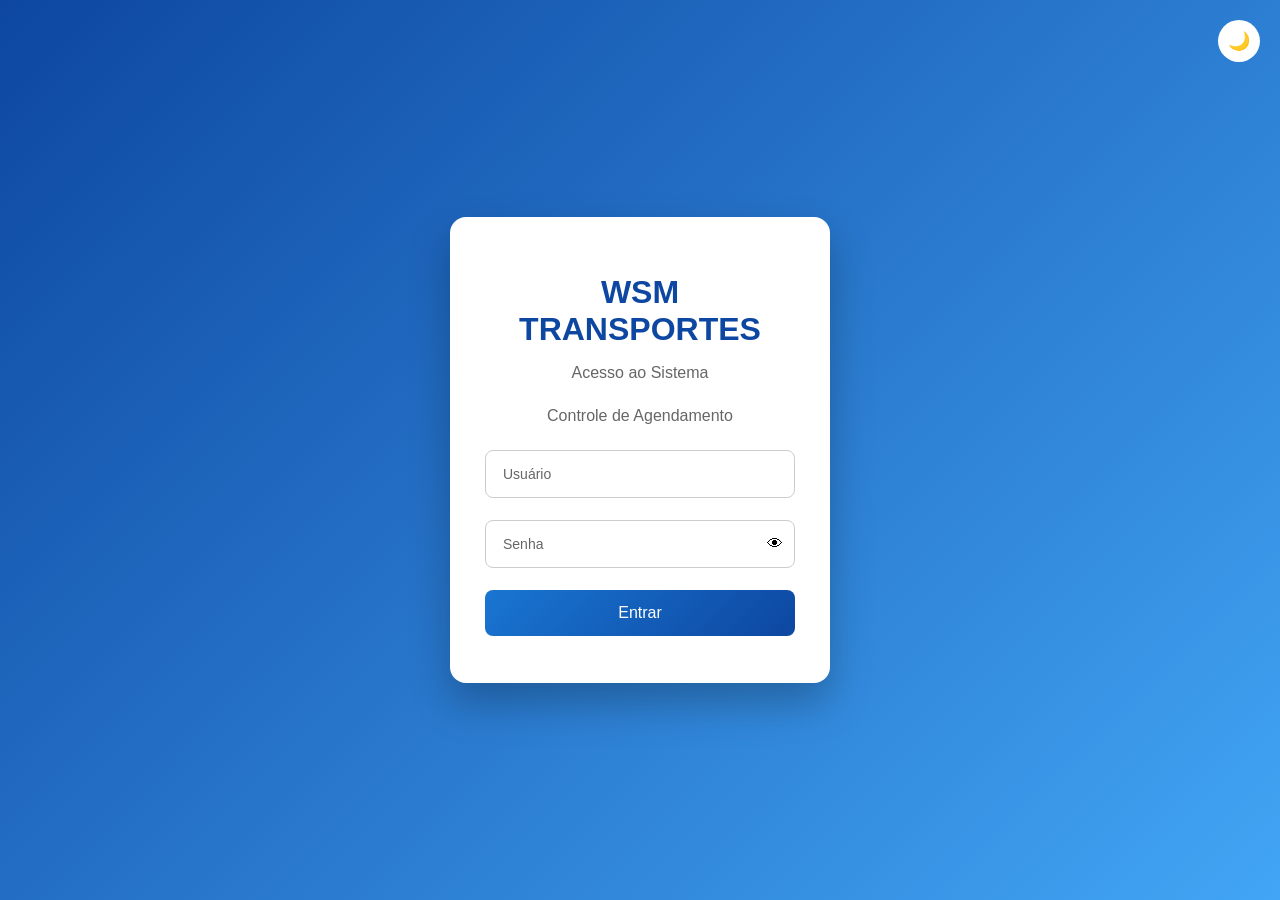
<file: index.html>
<!DOCTYPE html>
<html lang="pt-BR">
<head>
    <meta charset="UTF-8">
    <title>WSM Transportes - Agendamentos</title>
    <link rel="stylesheet" href="style.css">
</head>
<body>

<header>
    <h1>🚚 WSM TRANSPORTES</h1>
    <p>Controle Agendamento de Notas Fiscais</p>
</header>

<main>

<form id="formNF">
    <input type="number" id="nf" placeholder="Número da Nota Fiscal" required min="1">
    <input type="number" id="volumes" placeholder="Volumes" required min="1">
    <input type="text" id="remetente" placeholder="Remetente" required>
    <input type="text" id="destinatario" placeholder="Destinatário" required>
    <input type="date" id="dataAgendamento" required>

    <select id="motorista" required>
        <option value="">Selecione o motorista</option>
        <option value="Aguardando no galpão">Aguardando no galpão</option>
        <option value="Antonio Helder">Antonio Helder</option>
        <option value="Antonio Vieira">Antonio Vieira</option>
        <option value="Hilberto">Hilberto</option>
        <option value="Fiderlan">Fiderlan</option>
        <option value="Gedimar">Gedimar</option>
        <option value="Kenderson">Kenderson</option>
        <option value="Sidinei">Sidinei</option>
        <option value="Welder">Welder</option>
    </select>

    <button type="submit">Confirmar Agendamento</button>
</form>

<div class="filtro">
    <label>Filtrar por status:</label>
    <select id="filtroStatus" onchange="filtrarStatus()">
        <option value="Todos">Todos</option>
        <option value="Agendada">Agendada</option>
        <option value="Em Transporte">Em Transporte</option>
        <option value="Entregue">Entregue</option>
    </select>
</div>

<table>
    <thead>
        <tr>
            <th>NF</th>
            <th>Volumes</th>
            <th>Remetente</th>
            <th>Destinatário</th>
            <th>Data</th>
            <th>Motorista</th>
            <th>Status</th>
            <th>Ações</th>
        </tr>
    </thead>
    <tbody id="listaNF"></tbody>
</table>

</main>

<script src="script.js"></script>
</body>
</html>
</file>
<file: style.css>
* {
    box-sizing: border-box;
}

body {
    margin: 0;
    font-family: Arial, sans-serif;
    background: #e9f2fb;
}

/* HEADER */
header {
    background: #0d47a1;
    color: white;
    padding: 20px;
    text-align: center;
}

/* CONTEÚDO */
main {
    padding: 20px;
}

/* FORM */
form {
    background: white;
    padding: 15px;
    border-radius: 8px;
    display: flex;
    flex-wrap: wrap;
    gap: 10px;
    justify-content: center;
    margin-bottom: 15px;
}

input, select, button {
    padding: 8px;
    min-width: 180px;
}

button {
    background: #1976d2;
    color: white;
    border: none;
    border-radius: 5px;
    cursor: pointer;
}

button:hover {
    background: #0d47a1;
}

/* FILTRO */
.filtro {
    text-align: center;
    margin-bottom: 15px;
}

/* TABELA */
table {
    width: 100%;
    background: white;
    border-collapse: collapse;
    border-radius: 8px;
    overflow: hidden;
}

th {
    background: #1976d2;
    color: white;
}

th, td {
    padding: 10px;
    border: 1px solid #ddd;
    text-align: center;
}

.status {
    font-weight: bold;
    border-radius: 5px;
    padding: 5px;
}

/* Azul */
.status.agendada {
    background: #2196f3;
    color: white;
}

/* Amarelo */
.status.em-transporte {
    background: #ffeb3b;
    color: black;
}

/* Verde */
.status.entregue {
    background: #4caf50;
    color: white;
}
.btn-excluir {
    background: #e53935;
    color: white;
    border: none;
    border-radius: 4px;
    padding: 5px 8px;
    cursor: pointer;
    margin-left: 5px;
}

.btn-excluir:hover {
    background: #c62828;
}
</file>
<file: login.css>
:root {
    --bg: linear-gradient(135deg, #0d47a1, #42a5f5);
    --card: #ffffff;
    --text: #0d47a1;
    --sub: #666;
    --input: #ccc;
    --button: linear-gradient(135deg, #1976d2, #0d47a1);
}

body.dark {
    --bg: linear-gradient(135deg, #121212, #1f1f1f);
    --card: #1e1e1e;
    --text: #90caf9;
    --sub: #aaa;
    --input: #444;
    --button: linear-gradient(135deg, #333, #000);
}

* {
    box-sizing: border-box;
    font-family: "Segoe UI", Arial, sans-serif;
}

body {
    min-height: 100vh;
    margin: 0;
    background: var(--bg);
    display: flex;
    justify-content: center;
    align-items: center;
    transition: 0.4s;
}

.theme-toggle {
    position: fixed;
    top: 20px;
    right: 20px;
    background: var(--card);
    border: none;
    border-radius: 50%;
    padding: 10px;
    cursor: pointer;
    font-size: 18px;
}

.login-card {
    background: var(--card);
    width: 100%;
    max-width: 380px;
    padding: 35px;
    border-radius: 16px;
    text-align: center;
    box-shadow: 0 20px 40px rgba(0,0,0,0.25);
    animation: fadeIn 0.8s ease;
}

.login-card h1 {
    color: var(--text);
    margin-bottom: 6px;
}

.login-card p {
    color: var(--sub);
    margin-bottom: 25px;
}

.input-group {
    position: relative;
    margin-bottom: 22px;
}

.input-group input {
    width: 100%;
    padding: 14px;
    border: 1px solid var(--input);
    border-radius: 8px;
    font-size: 16px;
    background: transparent;
    color: var(--text);
}

.input-group label {
    position: absolute;
    top: 50%;
    left: 12px;
    transform: translateY(-50%);
    background: var(--card);
    padding: 0 6px;
    color: var(--sub);
    font-size: 14px;
    transition: 0.3s;
}

.input-group input:focus + label,
.input-group input:valid + label {
    top: -8px;
    font-size: 12px;
    color: var(--text);
}

.senha-group .toggle-senha {
    position: absolute;
    right: 12px;
    top: 50%;
    transform: translateY(-50%);
    cursor: pointer;
}

button[type="submit"] {
    width: 100%;
    padding: 14px;
    background: var(--button);
    color: white;
    border: none;
    border-radius: 8px;
    font-size: 16px;
    cursor: pointer;
    position: relative;
    overflow: hidden;
}

.loader {
    display: none;
    width: 22px;
    height: 22px;
    border: 3px solid rgba(255,255,255,0.4);
    border-top: 3px solid white;
    border-radius: 50%;
    animation: spin 1s linear infinite;
    margin: auto;
}

.loading .btn-text {
    display: none;
}

.loading .loader {
    display: block;
}

#erro {
    display: block;
    margin-top: 12px;
    color: #d32f2f;
    font-size: 14px;
}

@keyframes spin {
    to { transform: rotate(360deg); }
}

@keyframes fadeIn {
    from { opacity: 0; transform: translateY(20px); }
    to { opacity: 1; transform: translateY(0); }
}

/* 📱 RESPONSIVO */
@media (max-width: 480px) {
    .login-card {
        padding: 25px;
    }
}
</file>
